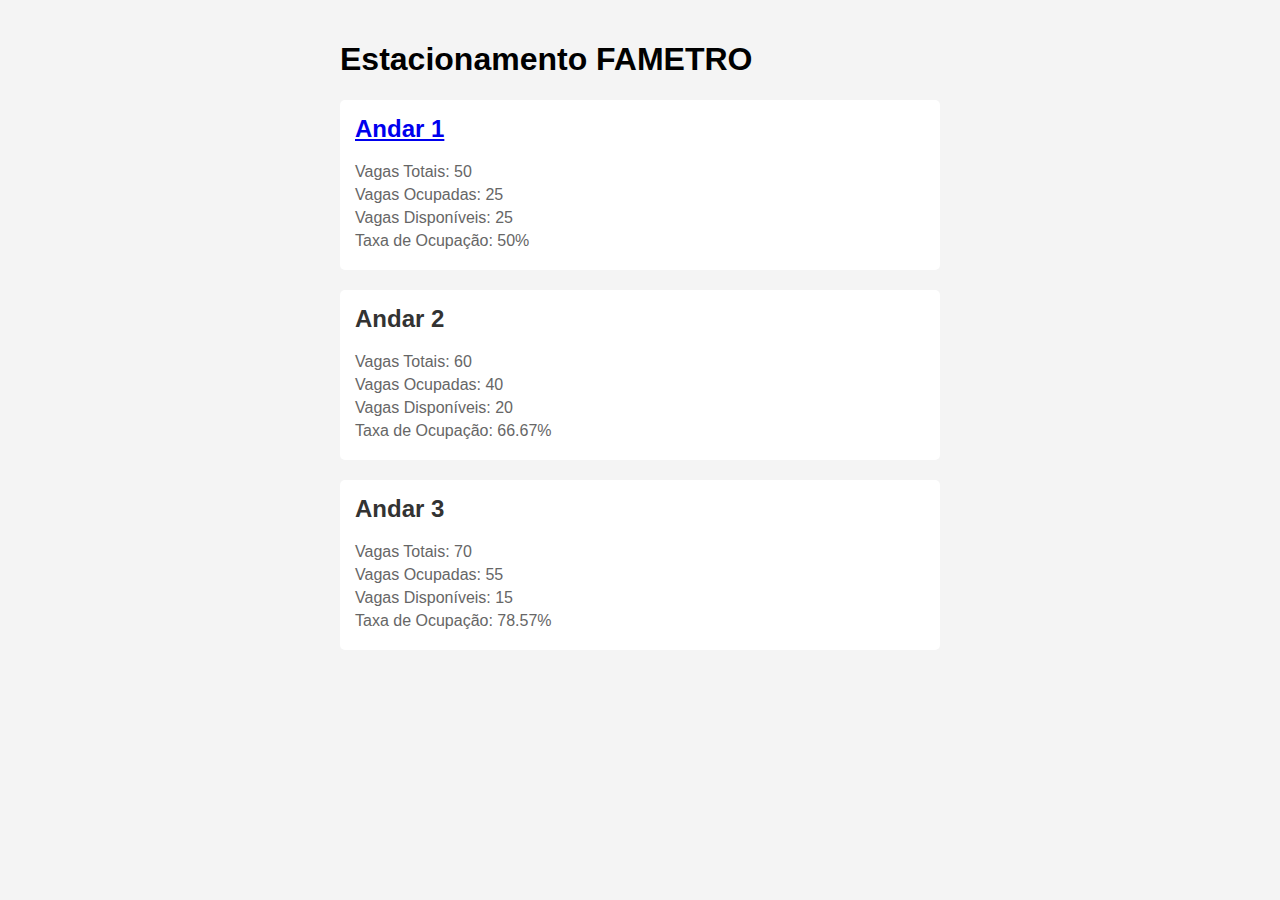
<file: index.html>
<!DOCTYPE html>
<html lang="en">
<head>
  <meta charset="UTF-8">
  <meta name="viewport" content="width=device-width, initial-scale=1.0">
  <title>Disponibilidade de Vagas</title>
  <link rel="stylesheet" href="styles.css">
</head>
<body>
  <div class="container">
    <h1>Estacionamento FAMETRO</h1>
    <div class="andar">
      <h2> <a href= "estacionamento.html">Andar 1</a></h2>
      <p>Vagas Totais: 50</p>
      <p>Vagas Ocupadas: 25</p>
      <p>Vagas Disponíveis: 25</p>
      <p>Taxa de Ocupação: 50%</p>
    </div>
    <div class="andar">
      <h2>Andar 2</h2>
      <p>Vagas Totais: 60</p>
      <p>Vagas Ocupadas: 40</p>
      <p>Vagas Disponíveis: 20</p>
      <p>Taxa de Ocupação: 66.67%</p>
    </div>
    <div class="andar">
      <h2>Andar 3</h2>
      <p>Vagas Totais: 70</p>
      <p>Vagas Ocupadas: 55</p>
      <p>Vagas Disponíveis: 15</p>
      <p>Taxa de Ocupação: 78.57%</p>
    </div>
  </div>
</body>
</html>
</file>
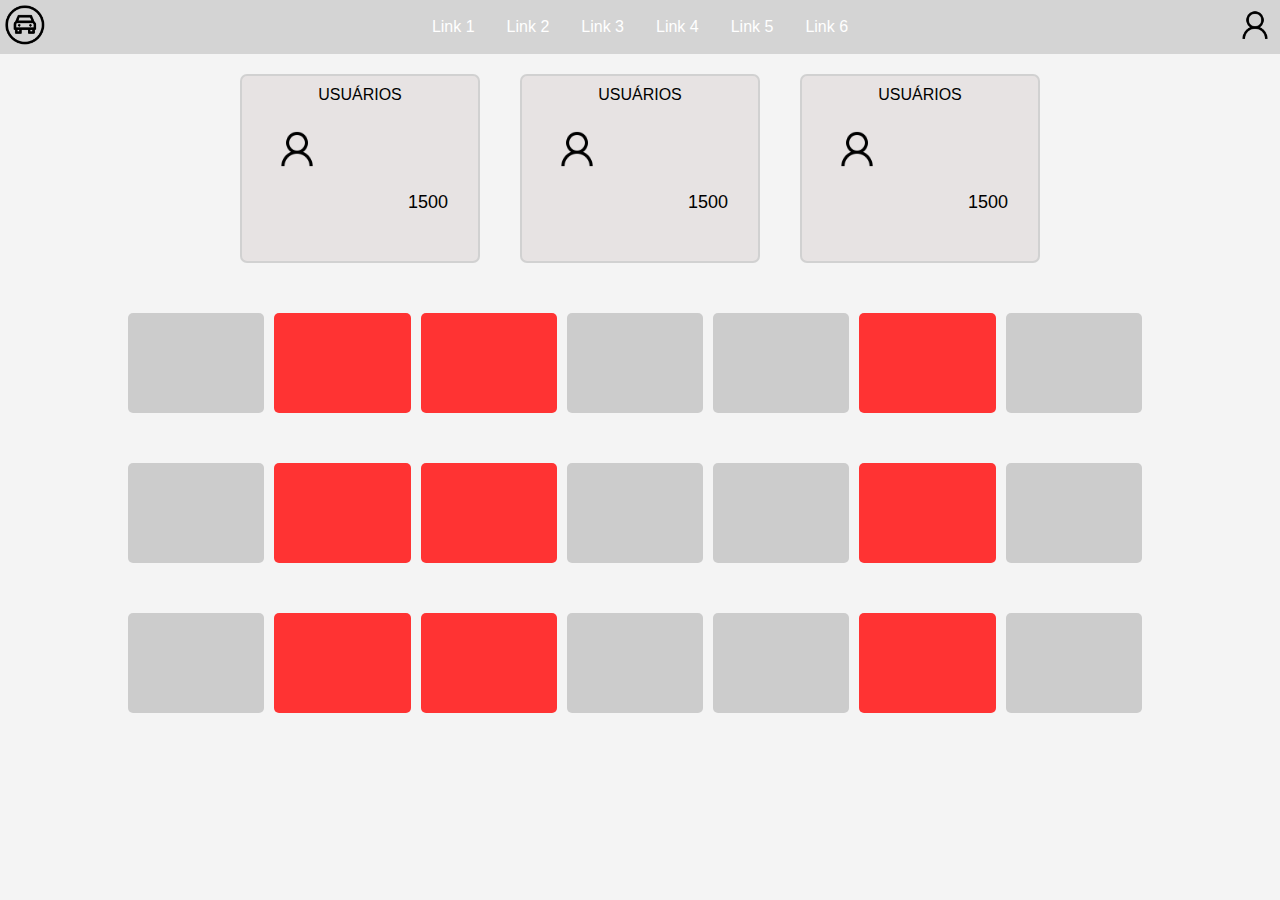
<file: estacionamento.html>
<!DOCTYPE html>
<html lang="en">
<head>
  <meta charset="UTF-8">
  <meta name="viewport" content="width=device-width, initial-scale=1.0">
  <meta http-equiv="Refresh" content="10">
  <title>Planta do Estacionamento</title>
  <link rel="stylesheet" href="estilos-estacionamento.css">
  <link rel="stylesheet" href="style-div-adm.css">
  <link rel="stylesheet" href="style-div-navbar.css">
</head>
<body>
  <div class="navbar">
    <div class="logo">
      <img src="noun-parking-1099530.png" alt="Logo">
    </div>
    <div class="nav-links">
      <ul>
        <li><a href="#">Link 1</a></li>
        <li><a href="#">Link 2</a></li>
        <li><a href="#">Link 3</a></li>
        <li><a href="#">Link 4</a></li>
        <li><a href="#">Link 5</a></li>
        <li><a href="#">Link 6</a></li>
      </ul>
      </div>
    <div class="profile-icon">
      <img src="iconuser.png" alt="Perfil">
    </div>
  </div>
  <div class="container">
    <div class="box">
        <header class="cabecalho">USUÁRIOS</header>
        <div class="conteudo-secundario">
        <img class="icone-user" src="iconuser.png" alt="imagem de um ícone de usuário">
        <p class="quantidade">1500</p>
    </div>
    </div>
    <div class="box">
        <header class="cabecalho">USUÁRIOS</header>
        <div class="conteudo-secundario">
        <img class="icone-user" src="iconuser.png" alt="imagem de um ícone de usuário">
        <p class="quantidade">1500</p>
  </div>
    </div>
    <div class="box">
        <header class="cabecalho">USUÁRIOS</header>
        <div class="conteudo-secundario">
        <img class="icone-user" src="iconuser.png" alt="imagem de um ícone de usuário">
        <p class="quantidade">1500</p>
  </div>
    </div>
  </div>
  <div class="estacionamento">
    <div class="vaga"></div>
    <div class="vaga ocupada"></div>
    <div class="vaga ocupada"></div>
    <div class="vaga"></div>
    <div class="vaga"></div>
    <div class="vaga ocupada"></div>
    <div class="vaga"></div>
    <!-- Adicione mais elementos <div class="vaga"> para representar mais vagas -->
  </div>

  <div class="estacionamento">
    <div class="vaga"></div>
    <div class="vaga ocupada"></div>
    <div class="vaga ocupada"></div>
    <div class="vaga"></div>
    <div class="vaga"></div>
    <div class="vaga ocupada"></div>
    <div class="vaga"></div>
    <!-- Adicione mais elementos <div class="vaga"> para representar mais vagas -->
  </div>

  <div class="estacionamento">
    <div class="vaga"></div>
    <div class="vaga ocupada"></div>
    <div class="vaga ocupada"></div>
    <div class="vaga"></div>
    <div class="vaga"></div>
    <div class="vaga ocupada"></div>
    <div class="vaga"></div>
    <!-- Adicione mais elementos <div class="vaga"> para representar mais vagas -->
  </div>
</body>
</html>
</file>
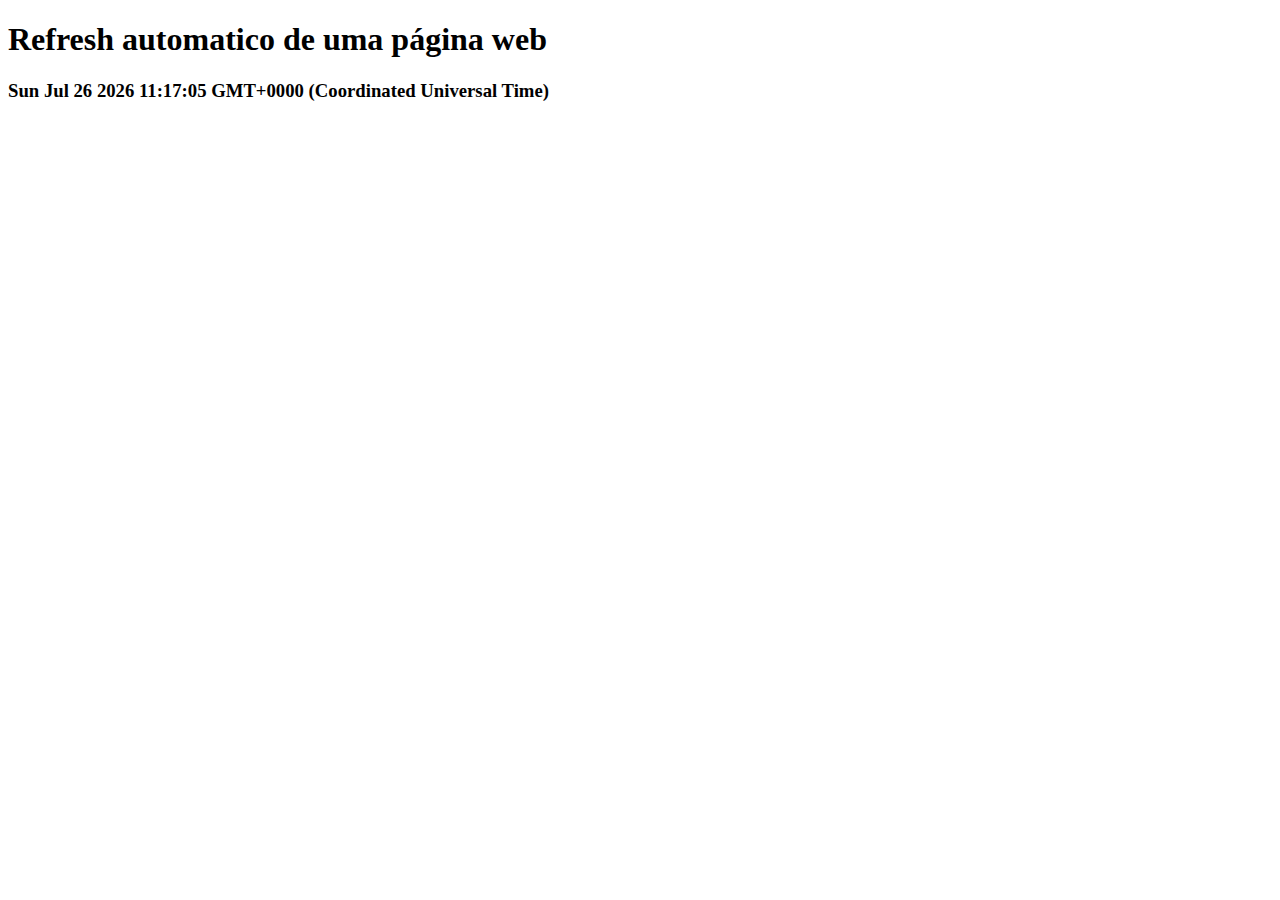
<file: refresh.html>
<!DOCTYPE html>
<html lang="en">
<head>
    <meta charset="UTF-8">
    <meta name="viewport" content="width=device-width, initial-scale=1.0">
    <meta http-equiv="Refresh" content="10">
    <title>Refresh automatico</title>
</head>
<body>
    <h1>Refresh automatico de uma página web</h1>
    <h3>
        <script>
            var data = new Date();
            document.write(data);
        </script>
    </h3>
</body>
</html>
</file>
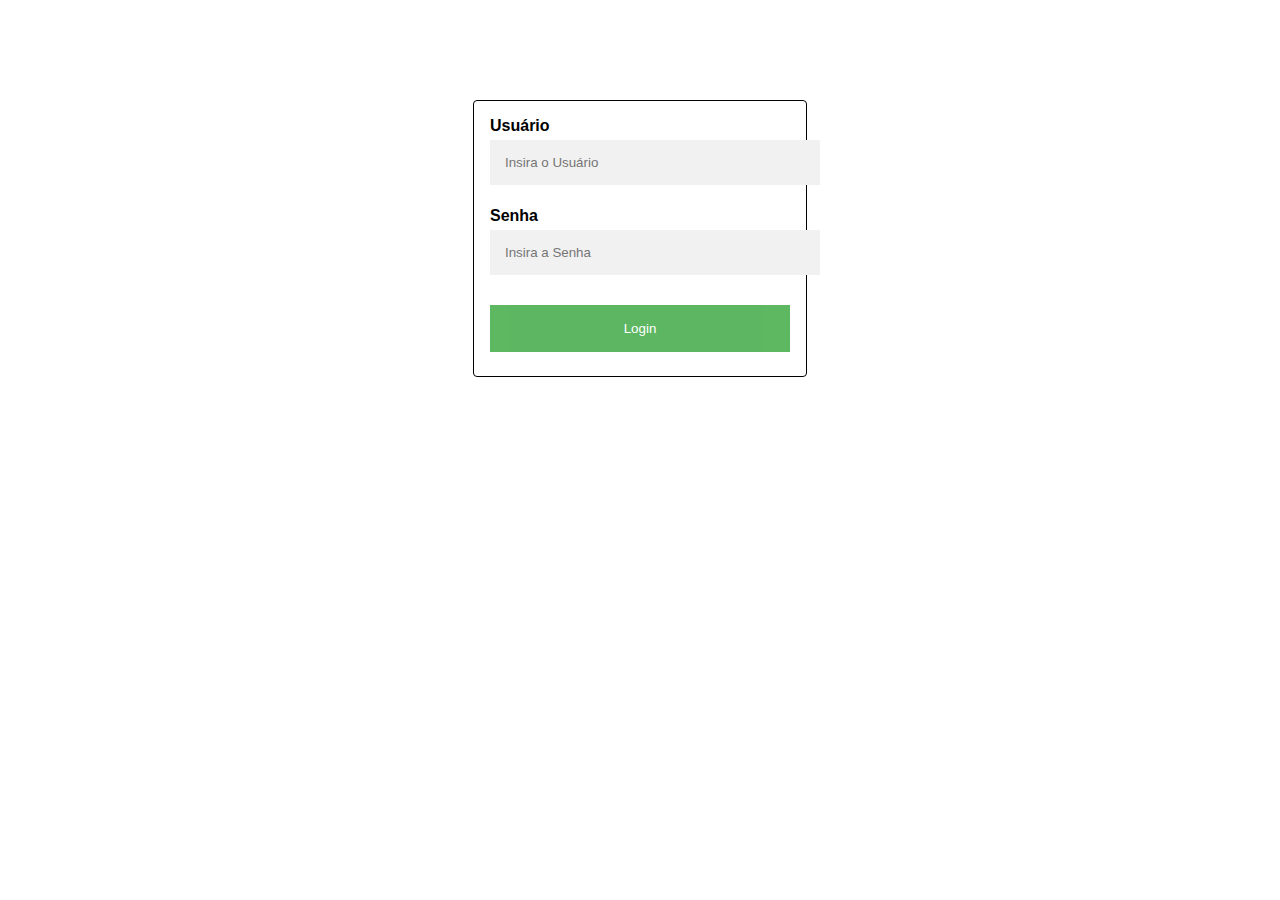
<file: tela-login.html>
<!DOCTYPE html>
<html>
<head>
    <style>
        body {
            font-family: Arial, Helvetica, sans-serif;
        }
        .container {
            width: 300px;
            padding: 16px;
            background-color: white;
            margin: 0 auto;
            margin-top: 100px;
            border: 1px solid black;
            border-radius: 4px;
        }
        input[type=text], input[type=password] {
            width: 100%;
            padding: 15px;
            margin: 5px 0 22px 0;
            display: inline-block;
            border: none;
            background: #f1f1f1;
        }
        input[type=text]:focus, input[type=password]:focus {
            background-color: #ddd;
            outline: none;
        }
        .btn {
            background-color: #4CAF50;
            color: white;
            padding: 16px 20px;
            margin: 8px 0;
            border: none;
            cursor: pointer;
            width: 100%;
            opacity: 0.9;
        }
        .btn:hover {
            opacity: 1;
        }
    </style>
</head>
<body>
    <div class="container">
        <label for="uname"><b>Usuário</b></label>
        <input type="text" placeholder="Insira o Usuário" name="uname" required>

        <label for="psw"><b>Senha</b></label>
        <input type="password" placeholder="Insira a Senha" name="psw" required>

        <button type="submit" class="btn">Login</button>
    </div>

    <script>
        document.querySelector('.btn').addEventListener('click', function() {
            window.location.href = 'estacionamento.html';
        });
    </script>
</body>
</html>
</file>
<file: styles.css>
body {
    font-family: Arial, sans-serif;
    margin: 0;
    padding: 0;
    background-color: #f4f4f4;
  }
  
  .container {
    max-width: 600px;
    margin: 0 auto;
    padding: 20px;
  }
  
  .andar {
    background-color: #fff;
    border-radius: 5px;
    padding: 15px;
    margin-bottom: 20px;
  }
  
  .andar h2 {
    margin-top: 0;
    color: #333;
  }
  
  .andar p {
    margin: 5px 0;
    color: #666;
  }
</file>
<file: estilos-estacionamento.css>
body {
    font-family: Arial, sans-serif;
    margin: 0;
    padding: 0;
    background-color: #f4f4f4;
  }
  
  .estacionamento {
    width: 80%;
    margin: 50px auto;
    display: flex;
    justify-content: space-between; /* Distribui as vagas igualmente */
  }
  
  .vaga {
    flex: 1; /* As vagas ocupam o mesmo espaço */
    background-color: #ccc; /* Cor padrão da vaga */
    height: 100px;
    border-radius: 5px;
    margin-right: 10px; /* Espaço entre as vagas */
  }
  
  .ocupada {
    background-color: #ff3333; /* Cor da vaga ocupada */
  }

  .conteudo-adm-principal {
    display: flex;
    flex-direction: row;
    justify-content: space-around;
  }

  .conteudo-adm {
    display: flex;
    flex-direction: column;
    align-items: center;
    border: solid #CCCC;
  }
</file>
<file: style-div-adm.css>
.container {
    display: flex;
    justify-content: space-between;
  }
  
  .box {
    width: 30%; /* Define a largura das divs */
    height: 15x0px; /* Define a altura das divs */
    background-color: #e7e3e3; /* Cor de fundo das divs */
  }
  
  /* Estilos adicionais para tornar a demo mais visualmente apelativa */
  .container {
    margin: 20px auto;
    max-width: 800px;
  }
  
  .box {
    box-sizing: border-box;
    border: 2px solid #cccc;
    border-radius: 7px;
    padding: 10px;
  }

  .conteudo-secundario {
    display: flex;
    flex-direction: column;
    justify-content: space-between;
    padding: 20px; 
  }

  .cabecalho {
    display: flex;
    justify-content: center;
    
  }

  .icone-user {
    height: 50px;
    width: 50px;
  }

  .quantidade {
    display: flex;
    justify-content: flex-end;
    font-size: large;
  }
</file>
<file: style-div-navbar.css>
.navbar {
    display: flex;
    justify-content: space-between;
    align-items: center;
    background-color: #cccc;
  }
  
  .logo img {
    width: 40px; /* Tamanho da logo */
    padding: 5px;
  }
  
  .profile-icon img {
    width: 40px; /* Tamanho do ícone de perfil */
    padding: 5px;
  }

ul {
  list-style-type: none;
  margin: 0;
  padding: 0;
  overflow: hidden;
}

li {
  float: left;
}

li a {
  display: block;
  color: white;
  text-align: center;
  padding: 14px 16px;
  text-decoration: none;
}

/* Change the link color to #111 (black) on hover */
li a:hover {
  background-color: #ff3333;
  opacity: 0.5;
  border-radius: 10px;
}
</file>
